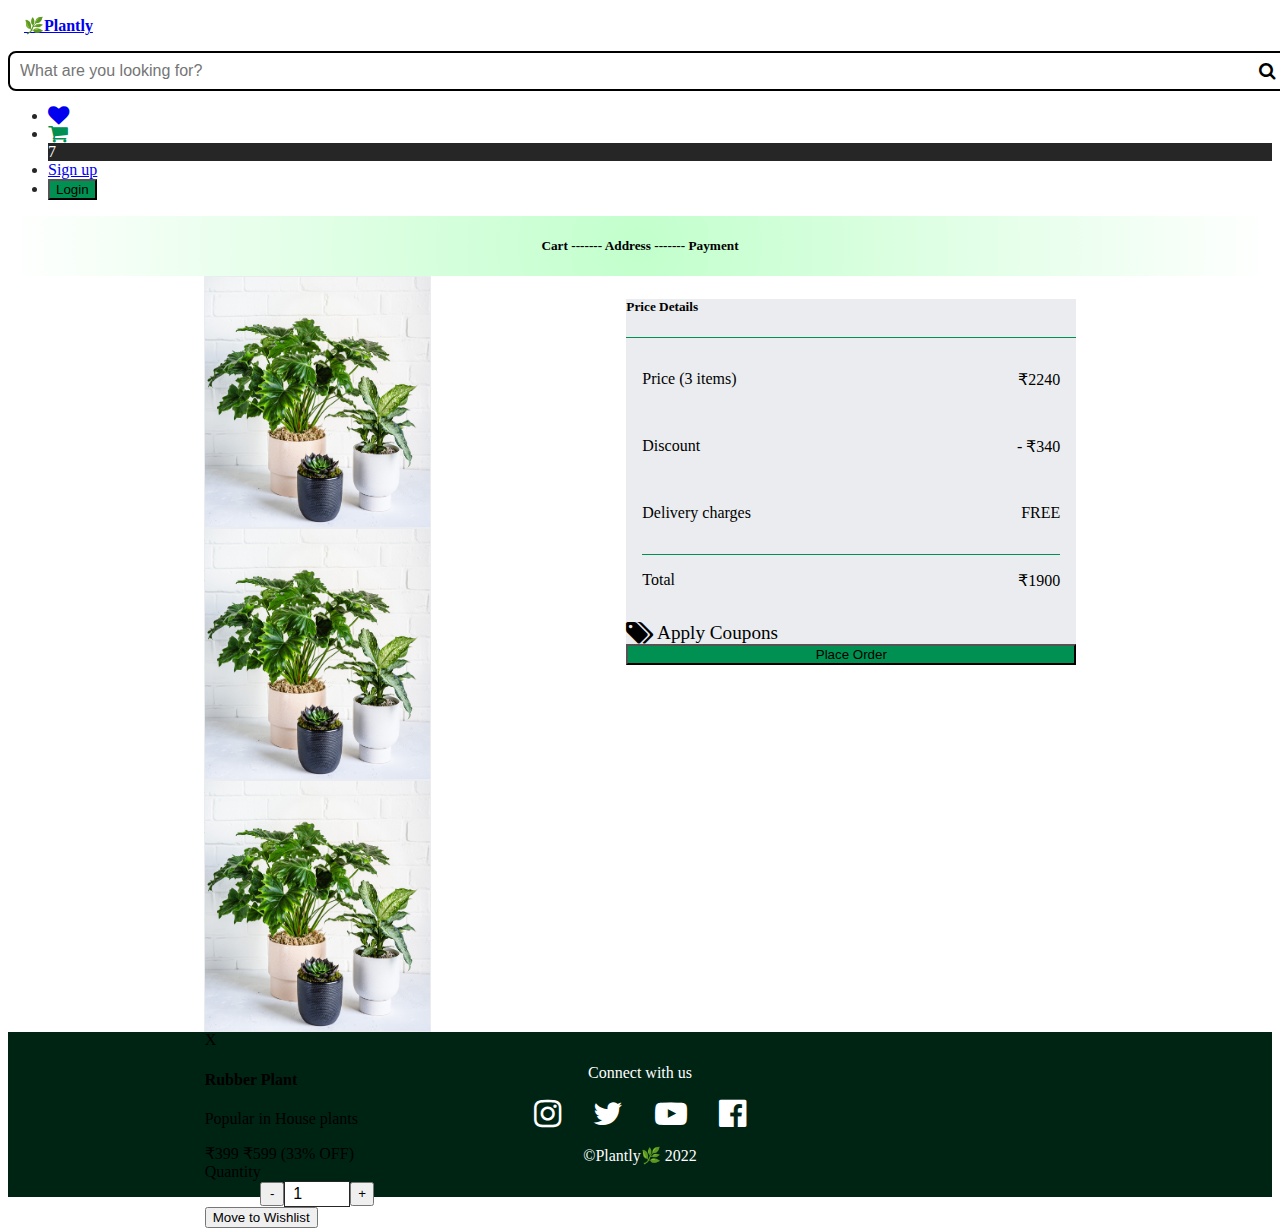
<file: Pages/cart.html>
<!DOCTYPE html>
<html lang="en">
  <head>
    <meta charset="UTF-8" />
    <meta name="viewport" content="width=device-width, initial-scale=1.0" />
    <meta http-equiv="X-UA-Compatible" content="ie=edge" />
    <title>Cart | Plantly</title>

    <!-- Font -->
    <link rel="preconnect" href="https://fonts.googleapis.com" />
    <link rel="preconnect" href="https://fonts.gstatic.com" crossorigin />
    <link
      href="https://fonts.googleapis.com/css2?family=Roboto:wght@100;300;400;500;700;900&display=swap"
      rel="stylesheet"
    />

    <!-- Stylesheets -->
    <link rel="stylesheet" href="https://aceui.netlify.app/aceui-styles.css" />
    <link rel="stylesheet" href="../Styles/cart.css" />

    <link
      rel="stylesheet"
      href="https://cdnjs.cloudflare.com/ajax/libs/font-awesome/4.7.0/css/font-awesome.min.css"
    />
  </head>

  <body>
    <div class="px-8">
      <!-- Main Header -->
      <header class="main-header flex-row">
        <nav class="nav-bar">
          <a href="https://plantlybyaish.netlify.app">
            <h4 class="nav-logo">🌿Plantly</h4>
          </a>
          <div class="nav-search">
            <form class="form-search">
              <div class="search-container">
                <input
                  class="search-input"
                  type="search"
                  name="search"
                  placeholder="What are you looking for?"
                />
                <button class="btn-search" type="submit">
                  <i
                    class="fa fa-search fa-lg"
                    title="Search"
                    aria-hidden="true"
                  ></i>
                </button>
              </div>
            </form>
          </div>
          <ul class="nav-links">
            <li class="nav-link">
              <a href="./wishlist.html"
                ><i class="fa fa-heart fa-lg" aria-hidden="true"></i
              ></a>
            </li>
            <li class="nav-link">
              <div class="badge">
                <a href="./cart.html" class="active"
                  ><i class="fa fa-shopping-cart fa-lg" aria-hidden="true"></i
                ></a>
                <div class="number top-right badge-sm">7</div>
              </div>
            </li>
            <li class="nav-link">
              <a href="./signup.html">Sign up</a>
            </li>
            <li class="nav-link">
              <a href="./login.html"
                ><button class="btn btn-primary">Login</button></a
              >
            </li>
          </ul>
        </nav>
      </header>
    </div>

    <!-- Section - Header -->
    <section class="sub-section p-2 mb-2">
      <h5>Cart ------- Address ------- Payment</h5>
    </section>
    <!--Main Cart Page Body-->
    <main class="body-container mx-8">
      <!-- Section - Cart Items -->
      <section class="flex-column mb-2">
        <div class="card-product card-horizontal">
          <div class="card-image">
            <img
              src="../Assests/Images/potted-plants.jpg"
              class="image-responive"
              loading="lazy"
            />
          </div>
          <div class="card-content p-2">
            <div class="card-dismiss top-right">X</div>
            <h4 class="card-title">Rubber Plant</h4>
            <p class="card-subtext">Popular in House plants</p>
            <span class="price-now">₹399</span>
            <span class="price-before">₹599</span>
            <span class="discount">(33% OFF)</span>
            <div class="product-qty">
              <div class="mt-05">Quantity</div>
              <div class="card-qty">
                <button class="btn btn-outline qty-btn">-</button>
                <div class="input">
                  <input type="text" class="input-simple" value="1" />
                </div>
                <button class="btn btn-outline qty-btn">+</button>
              </div>
            </div>
            <div class="card-cta">
              <button class="btn btn-outline">Move to Wishlist</button>
            </div>
          </div>
        </div>
        <div class="card-product card-horizontal">
          <div class="card-image">
            <img
              src="../Assests/Images/potted-plants.jpg"
              class="image-responive"
              loading="lazy"
            />
          </div>
          <div class="card-content p-2">
            <div class="card-dismiss top-right">X</div>
            <h4 class="card-title">Rubber Plant</h4>
            <p class="card-subtext">Popular in House plants</p>
            <span class="price-now">₹399</span>
            <span class="price-before">₹599</span>
            <span class="discount">(33% OFF)</span>
            <div class="product-qty">
              <div class="mt-05">Quantity</div>
              <div class="card-qty">
                <button class="btn btn-outline qty-btn">-</button>
                <div class="input">
                  <input type="text" class="input-simple" value="1" />
                </div>
                <button class="btn btn-outline qty-btn">+</button>
              </div>
            </div>
            <div class="card-cta">
              <button class="btn btn-outline">Move to Wishlist</button>
            </div>
          </div>
        </div>
        <div class="card-product card-horizontal">
          <div class="card-image">
            <img
              src="../Assests/Images/potted-plants.jpg"
              class="image-responive"
              loading="lazy"
            />
          </div>
          <div class="card-content p-2">
            <div class="card-dismiss top-right">X</div>
            <h4 class="card-title">Rubber Plant</h4>
            <p class="card-subtext">Popular in House plants</p>
            <span class="price-now">₹399</span>
            <span class="price-before">₹599</span>
            <span class="discount">(33% OFF)</span>
            <div class="product-qty">
              <div class="mt-05">Quantity</div>
              <div class="card-qty">
                <button class="btn btn-outline qty-btn">-</button>
                <div class="input">
                  <input type="text" class="input-simple" value="1" />
                </div>
                <button class="btn btn-outline qty-btn">+</button>
              </div>
            </div>
            <div class="card-cta">
              <button class="btn btn-outline">Move to Wishlist</button>
            </div>
          </div>
        </div>
      </section>
      <!-- Section - Cart Details -->
      <aside>
        <!--Checkout-->
        <div class="cart checkout p-2">
          <h5 class="text-center">Price Details</h5>
          <div class="price-details">
            <div class="price">
              <p>Price (3 items)</p>
              <p>₹2240</p>
            </div>
            <div class="discount">
              <p>Discount</p>
              <p>- ₹340</p>
            </div>
            <div class="delivery">
              <p>Delivery charges</p>
              <p>FREE</p>
            </div>
            <div class="total-charges">
              <p class="text-semibold">Total</p>
              <p class="text-semibold">₹1900</p>
            </div>
          </div>

          <div class="coupons my-1 text-center">
            <a
              ><i class="fa fa-tags fa-lg" aria-hidden="true"></i> Apply
              Coupons</a
            >
          </div>
          <button class="btn btn-primary">
            Place Order
          </button>
        </div>
      </aside>
    </main>

    <!-- Footer-->
    <footer>
      <div class="footer-primary">
        <p>
          Connect with us
        </p>
        <div class="footer-socials">
          <span>
            <i class="fa fa-instagram fa-2x" aria-hidden="true"></i>
          </span>
          <span>
            <i class="fa fa-twitter fa-2x" aria-hidden="true"></i>
          </span>
          <span>
            <i class="fa fa-youtube-play fa-2x" aria-hidden="true"></i>
          </span>
          <span>
            <i class="fa fa-facebook-official fa-2x" aria-hidden="true"></i>
          </span>
        </div>
        <p class="text-center m-1">©Plantly🌿 2022</p>
      </div>
    </footer>
  </body>
</html>
</file>
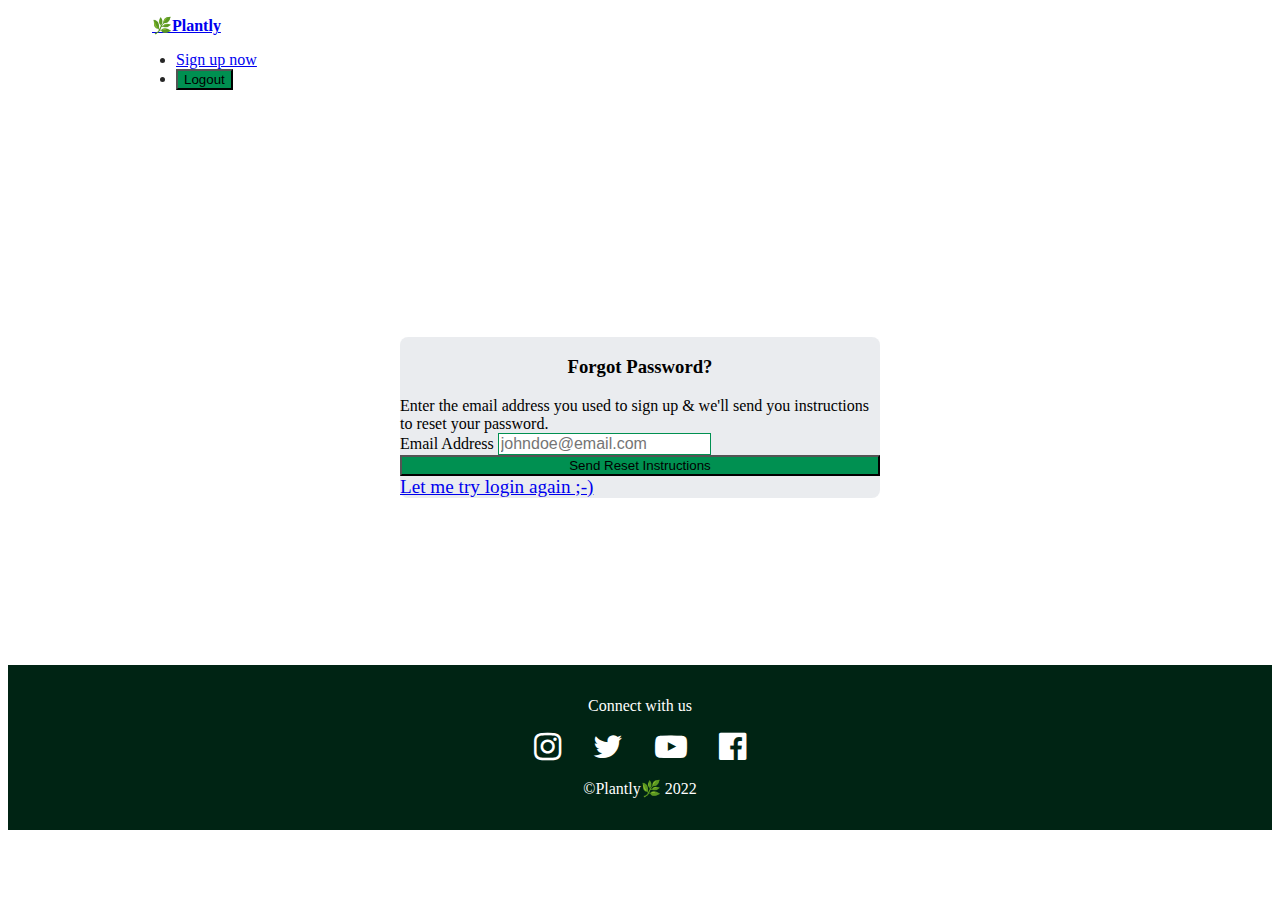
<file: Pages/forgotPassword.html>
<!DOCTYPE html>
<html lang="en">

<head>
  <meta charset="UTF-8" />
  <meta name="viewport" content="width=device-width, initial-scale=1.0" />
  <meta http-equiv="X-UA-Compatible" content="ie=edge" />
  <title>Forgot Password | Plantly</title>

  <!-- Font -->
  <link rel="preconnect" href="https://fonts.googleapis.com" />
  <link rel="preconnect" href="https://fonts.gstatic.com" crossorigin />
  <link href="https://fonts.googleapis.com/css2?family=Roboto:wght@100;300;400;500;700;900&display=swap"
    rel="stylesheet" />

  <!-- Stylesheets -->
  <link rel="stylesheet" href="https://aceui.netlify.app/aceui-styles.css" />
  <link rel="stylesheet" href="../Styles/login.css" />

  <link rel="stylesheet" href="https://cdnjs.cloudflare.com/ajax/libs/font-awesome/4.7.0/css/font-awesome.min.css" />
</head>

<body>
  <div class="main-container">
    <!-- Main Header -->
    <header class="main-header flex-row">
      <nav class="nav-bar">
        <a href="https://plantlybyaish.netlify.app">
          <h4 class="nav-logo">🌿Plantly</h4>
        </a>

        <ul class="nav-links">
          <li class="nav-link">
            <a href="./signup.html">Sign up now</a>
          </li>
          <li class="nav-link">
            <a href="./logout.html"><button class="btn btn-primary">Logout</button></a>
          </li>
        </ul>
      </nav>
    </header>
  </div>

  <section class="auth-section mb-4">
    <div class="auth-content p-2">
      <h3 class="mb-2">Forgot Password?</h3>
      <div class="mb-1">
        Enter the email address you used to sign up & we'll send you instructions to reset your password.
      </div>
      <div class="input">
        <label for="text">Email Address</label>
        <input type="email" class="input-simple" placeholder="johndoe@email.com" />
      </div>
      <button class="btn btn-primary mt-1 mb-2">Send Reset Instructions</button>
      <div class="auth-message">
        <div>
          <a href="./login.html">Let me try login again ;-)</a>
        </div>
      </div>
    </div>
  </section>


  <!-- Footer-->
  <footer>
    <div class="footer-primary">
      <p>
        Connect with us
      </p>
      <div class="footer-socials">
        <span>
          <i class="fa fa-instagram fa-2x" aria-hidden="true"></i>
        </span>
        <span>
          <i class="fa fa-twitter fa-2x" aria-hidden="true"></i>
        </span>
        <span>
          <i class="fa fa-youtube-play fa-2x" aria-hidden="true"></i>
        </span>
        <span>
          <i class="fa fa-facebook-official fa-2x" aria-hidden="true"></i>
        </span>
      </div>
      <p class="text-center m-1">©Plantly🌿 2022</p>
    </div>
    </div>
    </div>
  </footer>
</body>

</html>
</file>
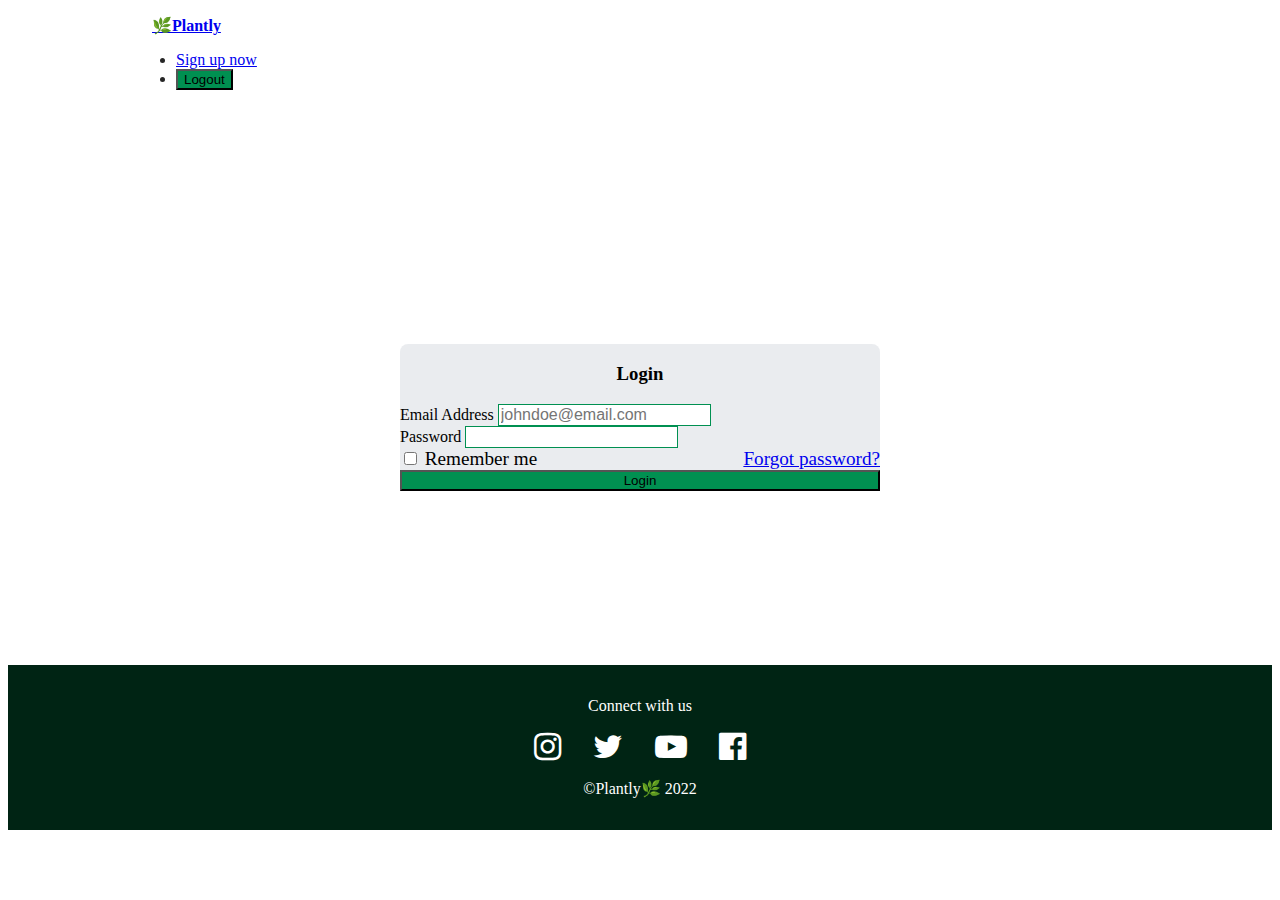
<file: Pages/login.html>
<!DOCTYPE html>
<html lang="en">
  <head>
    <meta charset="UTF-8" />
    <meta name="viewport" content="width=device-width, initial-scale=1.0" />
    <meta http-equiv="X-UA-Compatible" content="ie=edge" />
    <title>Login | Plantly</title>

    <!-- Font -->
    <link rel="preconnect" href="https://fonts.googleapis.com" />
    <link rel="preconnect" href="https://fonts.gstatic.com" crossorigin />
    <link
      href="https://fonts.googleapis.com/css2?family=Roboto:wght@100;300;400;500;700;900&display=swap"
      rel="stylesheet"
    />

    <!-- Stylesheets -->
    <link rel="stylesheet" href="https://aceui.netlify.app/aceui-styles.css" />
    <link rel="stylesheet" href="../Styles/login.css" />    

    <link
      rel="stylesheet"
      href="https://cdnjs.cloudflare.com/ajax/libs/font-awesome/4.7.0/css/font-awesome.min.css"
    />
  </head>
  <body>
    <div class="main-container">
      <!-- Main Header -->
      <header class="main-header flex-row">
        <nav class="nav-bar">
          <a href="https://plantlybyaish.netlify.app">
            <h4 class="nav-logo">🌿Plantly</h4>
          </a>
          
          <ul class="nav-links">
            <li class="nav-link">
              <a href="./signup.html">Sign up now</a>
            </li>
            <li class="nav-link">
              <a href="./logout.html"><button class="btn btn-primary">Logout</button></a>
            </li>
          </ul>
        </nav>
      </header>
    </div>

    <section class="auth-section mb-4">
        <div class="auth-content p-2">
          <h3 class="mb-2">Login</h3>
          <div class="input">
            <label for="text">Email Address</label>
            <input type="email" class="input-simple" placeholder="johndoe@email.com"/>
          </div>
          <div class="input">
            <label for="text">Password</label>
            <input type="password" class="input-simple" />
          </div>
          <div class="auth-message mt-1">
            <div class="input-checkbox">
              <input type="checkbox" name="checkbox" />
              <label for="checkbox">Remember me</label>
            </div>
            <div>
              <a href="./forgotPassword.html">Forgot password?</a>
            </div>
          </div>
          <button class="btn btn-primary mt-1 mb-2">Login</button>
        </div>
    </section>
    

    <!-- Footer-->
    <footer>
      <div class="footer-primary">
        <p>
          Connect with us
        </p>
        <div class="footer-socials">
          <span>
            <i class="fa fa-instagram fa-2x" aria-hidden="true"></i>
          </span>
          <span>
            <i class="fa fa-twitter fa-2x" aria-hidden="true"></i>
          </span>
          <span>
            <i class="fa fa-youtube-play fa-2x" aria-hidden="true"></i>
          </span>
          <span>
            <i class="fa fa-facebook-official fa-2x" aria-hidden="true"></i>
          </span>
        </div>
        <p class="text-center m-1">©Plantly🌿 2022</p>
      </div>
      </div>
      </div>
    </footer>
  </body>
</html>
</file>
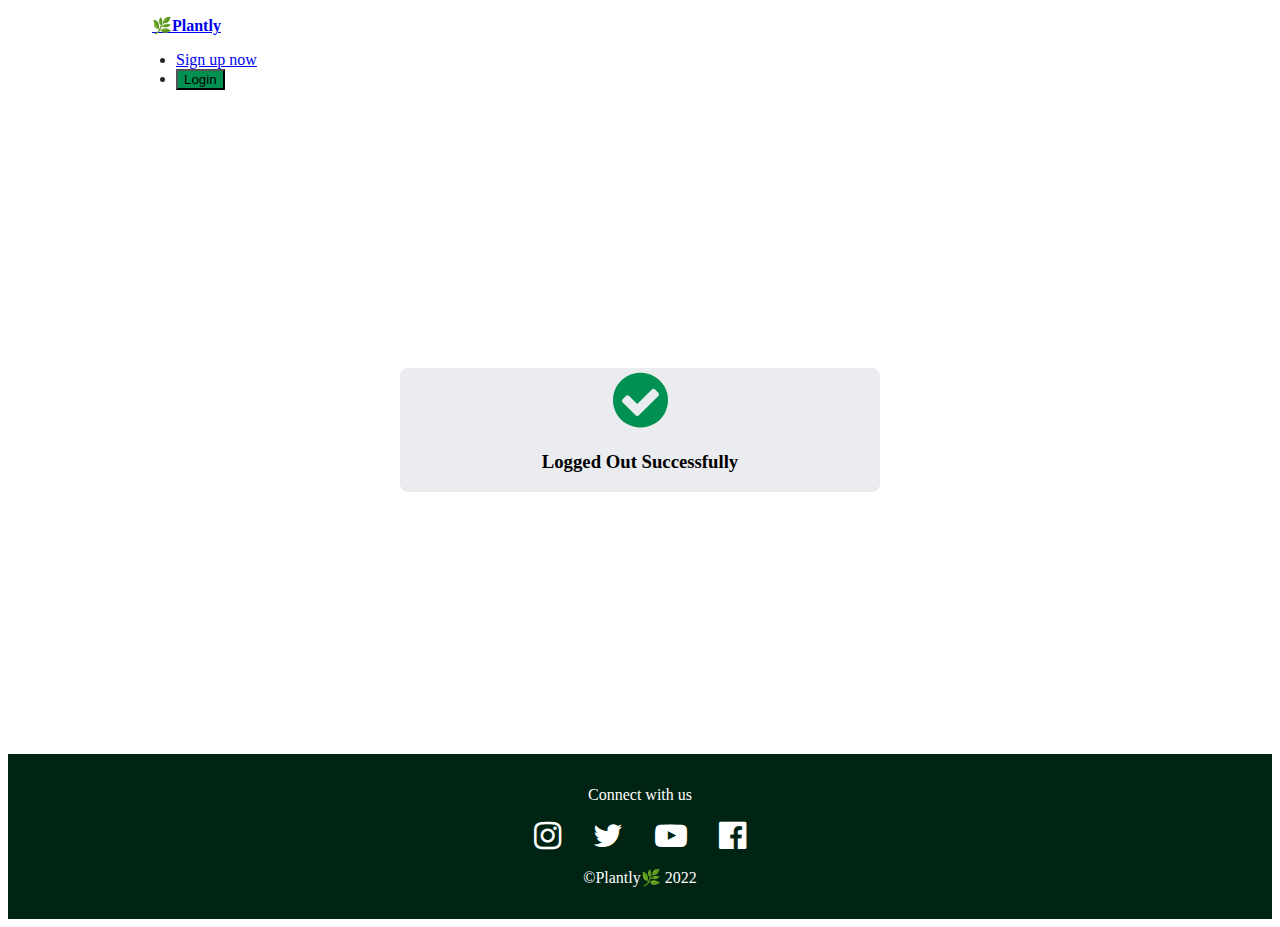
<file: Pages/logout.html>
<!DOCTYPE html>
<html lang="en">
  <head>
    <meta charset="UTF-8" />
    <meta name="viewport" content="width=device-width, initial-scale=1.0" />
    <meta http-equiv="X-UA-Compatible" content="ie=edge" />
    <title>Logout | Plantly</title>

    <!-- Font -->
    <link rel="preconnect" href="https://fonts.googleapis.com" />
    <link rel="preconnect" href="https://fonts.gstatic.com" crossorigin />
    <link
      href="https://fonts.googleapis.com/css2?family=Roboto:wght@100;300;400;500;700;900&display=swap"
      rel="stylesheet"
    />

    <!-- Stylesheets -->
    <link rel="stylesheet" href="https://aceui.netlify.app/aceui-styles.css" />
    <link rel="stylesheet" href="../Styles/logout.css" />

    <link
      rel="stylesheet"
      href="https://cdnjs.cloudflare.com/ajax/libs/font-awesome/4.7.0/css/font-awesome.min.css"
    />
  </head>

  <body>
    <div class="main-container">
      <!-- Main Header -->
      <header class="main-header flex-row">
        <nav class="nav-bar">
          <a href="https://plantlybyaish.netlify.app">
            <h4 class="nav-logo">🌿Plantly</h4>
          </a>

          <ul class="nav-links">
            <li class="nav-link">
              <a href="./signup.html">Sign up now</a>
            </li>
            <li class="nav-link">
              <a href="./login.html"
                ><button class="btn btn-primary">Login</button></a
              >
            </li>
          </ul>
        </nav>
      </header>
    </div>

    <section class="auth-section">
      <div class="auth-content px-2 py-4 m-4">
        <span class="mb-1"
          ><i class="fa fa-check-circle fa-4x" aria-hidden="true"></i
        ></span>
        <h3 class="">Logged Out Successfully</h3>
      </div>
    </section>

    <!-- Footer-->
    <footer>
      <div class="footer-primary">
        <p>
          Connect with us
        </p>
        <div class="footer-socials">
          <span>
            <i class="fa fa-instagram fa-2x" aria-hidden="true"></i>
          </span>
          <span>
            <i class="fa fa-twitter fa-2x" aria-hidden="true"></i>
          </span>
          <span>
            <i class="fa fa-youtube-play fa-2x" aria-hidden="true"></i>
          </span>
          <span>
            <i class="fa fa-facebook-official fa-2x" aria-hidden="true"></i>
          </span>
        </div>
        <p class="text-center m-1">©Plantly🌿 2022</p>
      </div>
    </footer>
  </body>
</html>
</file>
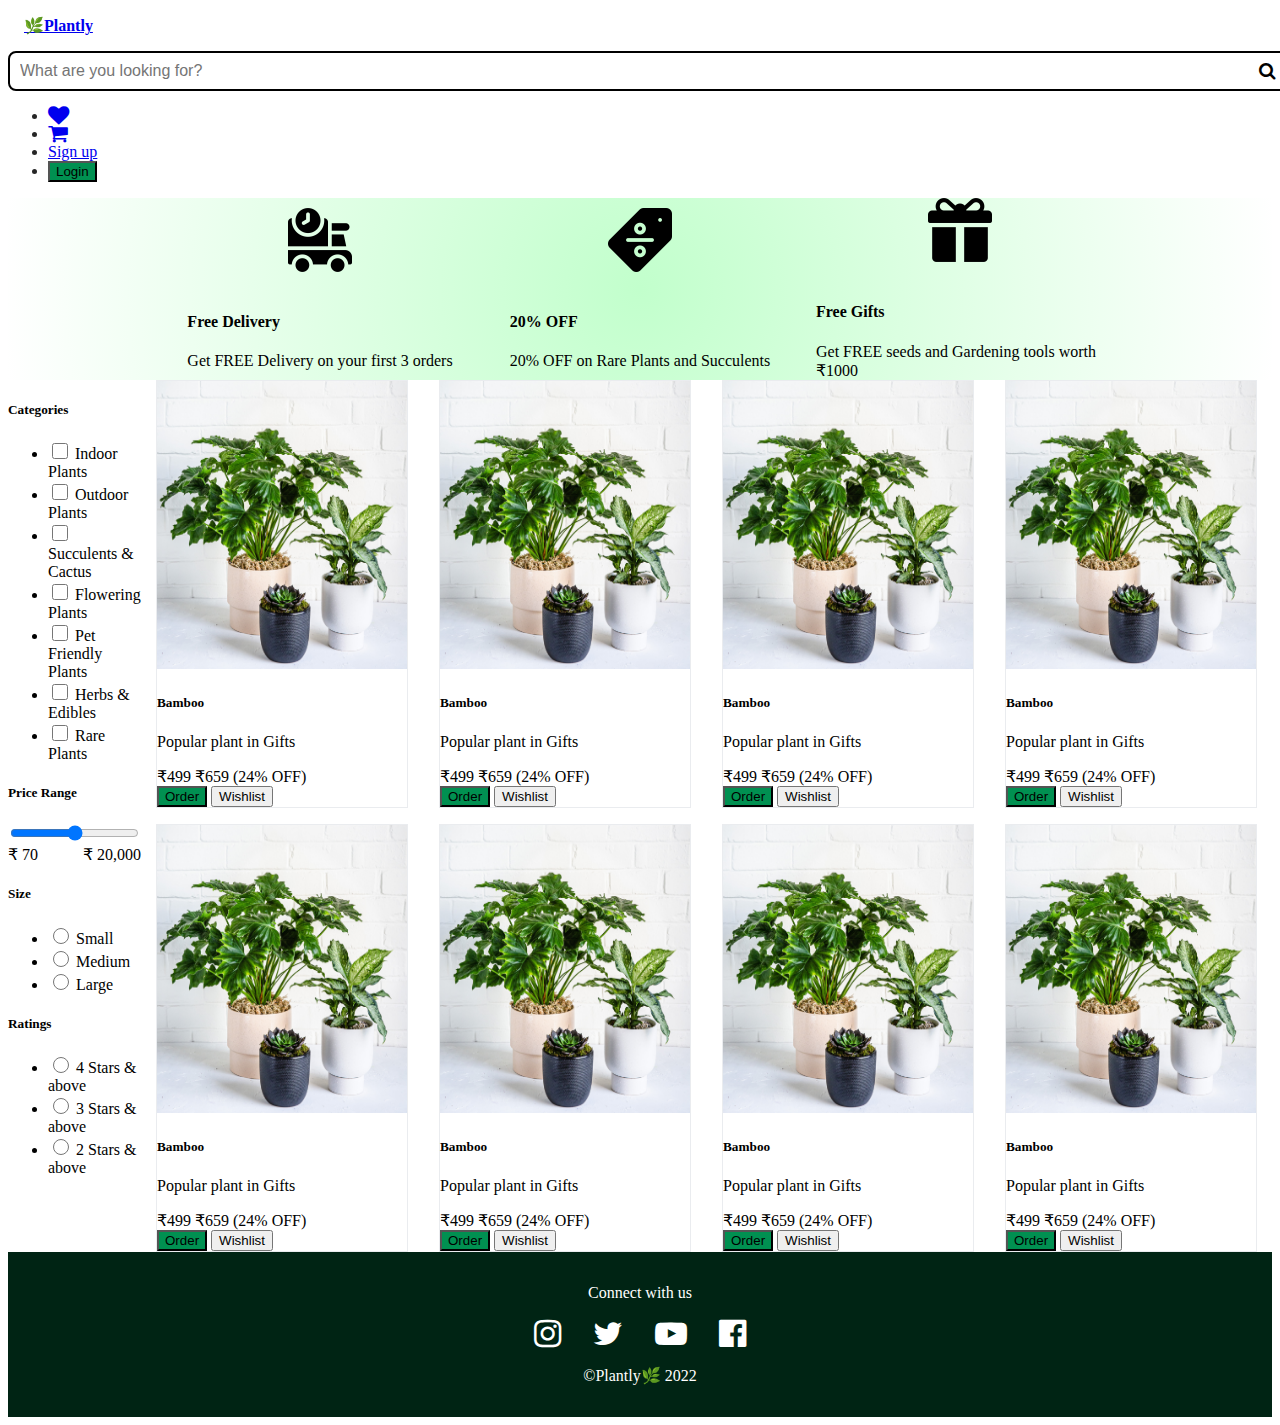
<file: Pages/productListing.html>
<!DOCTYPE html>
<html lang="en">
  <head>
    <meta charset="UTF-8" />
    <meta name="viewport" content="width=device-width, initial-scale=1.0" />
    <meta http-equiv="X-UA-Compatible" content="ie=edge" />
    <title>Products | Plantly</title>

    <!-- Font -->
    <link rel="preconnect" href="https://fonts.googleapis.com" />
    <link rel="preconnect" href="https://fonts.gstatic.com" crossorigin />
    <link
      href="https://fonts.googleapis.com/css2?family=Roboto:wght@100;300;400;500;700;900&display=swap"
      rel="stylesheet"
    />

    <!-- Stylesheets -->
    <link rel="stylesheet" href="https://aceui.netlify.app/aceui-styles.css" />
    <link rel="stylesheet" href="../Styles/productListing.css" />
    <link rel="stylesheet" href="../style.css" />

    <link
      rel="stylesheet"
      href="https://cdnjs.cloudflare.com/ajax/libs/font-awesome/4.7.0/css/font-awesome.min.css"
    />
  </head>

  <body>
    <!-- Main Header -->
    <header class="main-header flex-row px-8">
      <nav class="nav-bar">
        <a href="https://plantlybyaish.netlify.app">
          <h4 class="nav-logo">🌿Plantly</h4>
        </a>
        <div class="nav-search">
          <form class="form-search">
            <div class="search-container">
              <input
                class="search-input"
                type="search"
                name="search"
                placeholder="What are you looking for?"
              />
              <button class="btn-search" type="submit">
                <i
                  class="fa fa-search fa-lg"
                  title="Search"
                  aria-hidden="true"
                ></i>
              </button>
            </div>
          </form>
        </div>
        <ul class="nav-links">
          <li class="nav-link">
            <a href="./wishlist.html"
              ><i class="fa fa-heart fa-lg" aria-hidden="true"></i
            ></a>
          </li>
          <li class="nav-link">
            <a href="./cart.html"
              ><i class="fa fa-shopping-cart fa-lg" aria-hidden="true"></i
            ></a>
          </li>
          <li class="nav-link">
            <a href="./signup.html">Sign up</a>
          </li>
          <li class="nav-link">
            <a href="./login.html"
              ><button class="btn btn-primary">Login</button></a
            >
          </li>
        </ul>
      </nav>
    </header>

    <!--Top Banner-->
    <section class="sub-section p-2 mb-2">
      <div class="card card-vertical">
        <div class="card-image">
          <img
            src="../Assests/Images/fast-delivery.png"
            class="image-square"
            alt="free delivery"
            loading="lazy"
          />
        </div>
        <div class="text-center card-content">
          <h4 class="card-title">Free Delivery</h4>
          <div class="card-description">
            Get FREE Delivery on your first 3 orders
          </div>
        </div>
      </div>
      <div class="card card-vertical">
        <div class="card-image">
          <img
            src="../Assests/Images/offer.png"
            class="image-square"
            alt="offer"
            loading="lazy"
          />
        </div>
        <div class="text-center card-content">
          <h4 class="card-title">20% OFF</h4>
          <div class="card-description">
            20% OFF on Rare Plants and Succulents
          </div>
        </div>
      </div>
      <div class="card card-vertical">
        <div class="card-image">
          <img
            src="../Assests/Images/giftbox.png"
            class="image-square"
            alt="gifts"
            loading="lazy"
          />
        </div>
        <div class="text-center card-content">
          <h4 class="card-title">Free Gifts</h4>
          <div class="card-description">
            Get FREE seeds and Gardening tools worth ₹1000
          </div>
        </div>
      </div>
    </section>

    <!-- Main Body-->
    <main class="body-container">
      <!--Filters-->
      <aside>
        <div class="sidebar filters ml-8 p-2">
          <!--Category-->
          <div>
            <h5>Categories</h5>
            <ul class="ml-1 mt-05">
              <li>
                <div class="input-checkbox">
                  <input type="checkbox" name="checkbox" />
                  <label for="checkbox">Indoor Plants</label>
                </div>
              </li>
              <li>
                <div class="input-checkbox">
                  <input type="checkbox" name="checkbox" />
                  <label for="checkbox">Outdoor Plants</label>
                </div>
              </li>
              <li>
                <div class="input-checkbox">
                  <input type="checkbox" name="checkbox" />
                  <label for="checkbox">Succulents & Cactus</label>
                </div>
              </li>
              <li>
                <div class="input-checkbox">
                  <input type="checkbox" name="checkbox" />
                  <label for="checkbox">Flowering Plants</label>
                </div>
              </li>
              <li>
                <div class="input-checkbox">
                  <input type="checkbox" name="checkbox" />
                  <label for="checkbox">Pet Friendly Plants</label>
                </div>
              </li>
              <li>
                <div class="input-checkbox">
                  <input type="checkbox" name="checkbox" />
                  <label for="checkbox">Herbs & Edibles</label>
                </div>
              </li>
              <li>
                <div class="input-checkbox">
                  <input type="checkbox" name="checkbox" />
                  <label for="checkbox">Rare Plants</label>
                </div>
              </li>
            </ul>
          </div>
          <!--Price Range-->

          <div class="my-1">
            <h5>Price Range</h5>
            <div class="ml-1 mt-05">
              <input type="range" class="input-slider" />
              <div class="slider-price-range">
                <span>₹ 70</span>
                <span>₹ 20,000</span>
              </div>
            </div>
          </div>

          <!--Size-->

          <div class="my-1">
            <h5>Size</h5>
            <ul class="ml-1 mt-05">
              <li>
                <div class="input-radio">
                  <input type="radio" name="size" />
                  <label for="radio">Small</label>
                </div>
              </li>
              <li>
                <div class="input-radio">
                  <input type="radio" name="size" />
                  <label for="radio">Medium</label>
                </div>
              </li>
              <li>
                <div class="input-radio">
                  <input type="radio" name="size" />
                  <label for="radio">Large</label>
                </div>
              </li>
            </ul>
          </div>

          <!--Ratings-->

          <div class="my-1">
            <h5>Ratings</h5>
            <ul class="ml-1 mt-05">
              <li>
                <div class="input-radio">
                  <input type="radio" name="ratings" />
                  <label for="radio">4 Stars & above</label>
                </div>
              </li>
              <li>
                <div class="input-radio">
                  <input type="radio" name="ratings" />
                  <label for="radio">3 Stars & above</label>
                </div>
              </li>
              <li>
                <div class="input-radio">
                  <input type="radio" name="ratings" />
                  <label for="radio">2 Stars & above</label>
                </div>
              </li>
            </ul>
          </div>
        </div>
      </aside>
      <!--Product Cards-->
      <section class="mr-8 my-1">
        <div class="all-products">
          <div class="card-product card-vertical">
            <div class="card-image">
              <img
                src="../Assests/Images/potted-plants.jpg"
                class="image-responive"
                loading="lazy"
              />
            </div>
            <div class="card-content">
              <h5 class="card-title">Bamboo</h5>
              <p class="card-subtext">Popular plant in Gifts</p>
              <span class="price-now">₹499</span>
              <span class="price-before">₹659</span>
              <span class="discount">(24% OFF)</span>
              <div class="card-cta">
                <button class="btn btn-primary">Order</button>
                <button class="btn btn-outline">Wishlist</button>
              </div>
            </div>
          </div>
          <div class="card-product card-vertical">
            <div class="card-image">
              <img
                src="../Assests/Images/potted-plants.jpg"
                class="image-responive"
                loading="lazy"
              />
            </div>
            <div class="card-content">
              <h5 class="card-title">Bamboo</h5>
              <p class="card-subtext">Popular plant in Gifts</p>
              <span class="price-now">₹499</span>
              <span class="price-before">₹659</span>
              <span class="discount">(24% OFF)</span>
              <div class="card-cta">
                <button class="btn btn-primary">Order</button>
                <button class="btn btn-outline">Wishlist</button>
              </div>
            </div>
          </div>
          <div class="card-product card-vertical">
            <div class="card-image">
              <img
                src="../Assests/Images/potted-plants.jpg"
                class="image-responive"
                loading="lazy"
              />
            </div>
            <div class="card-content">
              <h5 class="card-title">Bamboo</h5>
              <p class="card-subtext">Popular plant in Gifts</p>
              <span class="price-now">₹499</span>
              <span class="price-before">₹659</span>
              <span class="discount">(24% OFF)</span>
              <div class="card-cta">
                <button class="btn btn-primary">Order</button>
                <button class="btn btn-outline">Wishlist</button>
              </div>
            </div>
          </div>
          <div class="card-product card-vertical">
            <div class="card-image">
              <img
                src="../Assests/Images/potted-plants.jpg"
                class="image-responive"
                loading="lazy"
              />
            </div>
            <div class="card-content">
              <h5 class="card-title">Bamboo</h5>
              <p class="card-subtext">Popular plant in Gifts</p>
              <span class="price-now">₹499</span>
              <span class="price-before">₹659</span>
              <span class="discount">(24% OFF)</span>
              <div class="card-cta">
                <button class="btn btn-primary">Order</button>
                <button class="btn btn-outline">Wishlist</button>
              </div>
            </div>
          </div>
          <div class="card-product card-vertical">
            <div class="card-image">
              <img
                src="../Assests/Images/potted-plants.jpg"
                class="image-responive"
                loading="lazy"
              />
            </div>
            <div class="card-content">
              <h5 class="card-title">Bamboo</h5>
              <p class="card-subtext">Popular plant in Gifts</p>
              <span class="price-now">₹499</span>
              <span class="price-before">₹659</span>
              <span class="discount">(24% OFF)</span>
              <div class="card-cta">
                <button class="btn btn-primary">Order</button>
                <button class="btn btn-outline">Wishlist</button>
              </div>
            </div>
          </div>
          <div class="card-product card-vertical">
            <div class="card-image">
              <img
                src="../Assests/Images/potted-plants.jpg"
                class="image-responive"
                loading="lazy"
              />
            </div>
            <div class="card-content">
              <h5 class="card-title">Bamboo</h5>
              <p class="card-subtext">Popular plant in Gifts</p>
              <span class="price-now">₹499</span>
              <span class="price-before">₹659</span>
              <span class="discount">(24% OFF)</span>
              <div class="card-cta">
                <button class="btn btn-primary">Order</button>
                <button class="btn btn-outline">Wishlist</button>
              </div>
            </div>
          </div>
          <div class="card-product card-vertical">
            <div class="card-image">
              <img
                src="../Assests/Images/potted-plants.jpg"
                class="image-responive"
                loading="lazy"
              />
            </div>
            <div class="card-content">
              <h5 class="card-title">Bamboo</h5>
              <p class="card-subtext">Popular plant in Gifts</p>
              <span class="price-now">₹499</span>
              <span class="price-before">₹659</span>
              <span class="discount">(24% OFF)</span>
              <div class="card-cta">
                <button class="btn btn-primary">Order</button>
                <button class="btn btn-outline">Wishlist</button>
              </div>
            </div>
          </div>
          <div class="card-product card-vertical">
            <div class="card-image">
              <img
                src="../Assests/Images/potted-plants.jpg"
                class="image-responive"
                loading="lazy"
              />
            </div>
            <div class="card-content">
              <h5 class="card-title">Bamboo</h5>
              <p class="card-subtext">Popular plant in Gifts</p>
              <span class="price-now">₹499</span>
              <span class="price-before">₹659</span>
              <span class="discount">(24% OFF)</span>
              <div class="card-cta">
                <button class="btn btn-primary">Order</button>
                <button class="btn btn-outline">Wishlist</button>
              </div>
            </div>
          </div>
        </div>
      </section>
    </main>

    <!-- Footer-->
    <footer>
      <div class="footer-primary">
        <p>
          Connect with us
        </p>
        <div class="footer-socials">
          <span>
            <i class="fa fa-instagram fa-2x" aria-hidden="true"></i>
          </span>
          <span>
            <i class="fa fa-twitter fa-2x" aria-hidden="true"></i>
          </span>
          <span>
            <i class="fa fa-youtube-play fa-2x" aria-hidden="true"></i>
          </span>
          <span>
            <i class="fa fa-facebook-official fa-2x" aria-hidden="true"></i>
          </span>
        </div>
        <p class="text-center m-1">©Plantly🌿 2022</p>
      </div>
    </footer>
  </body>
</html>
</file>
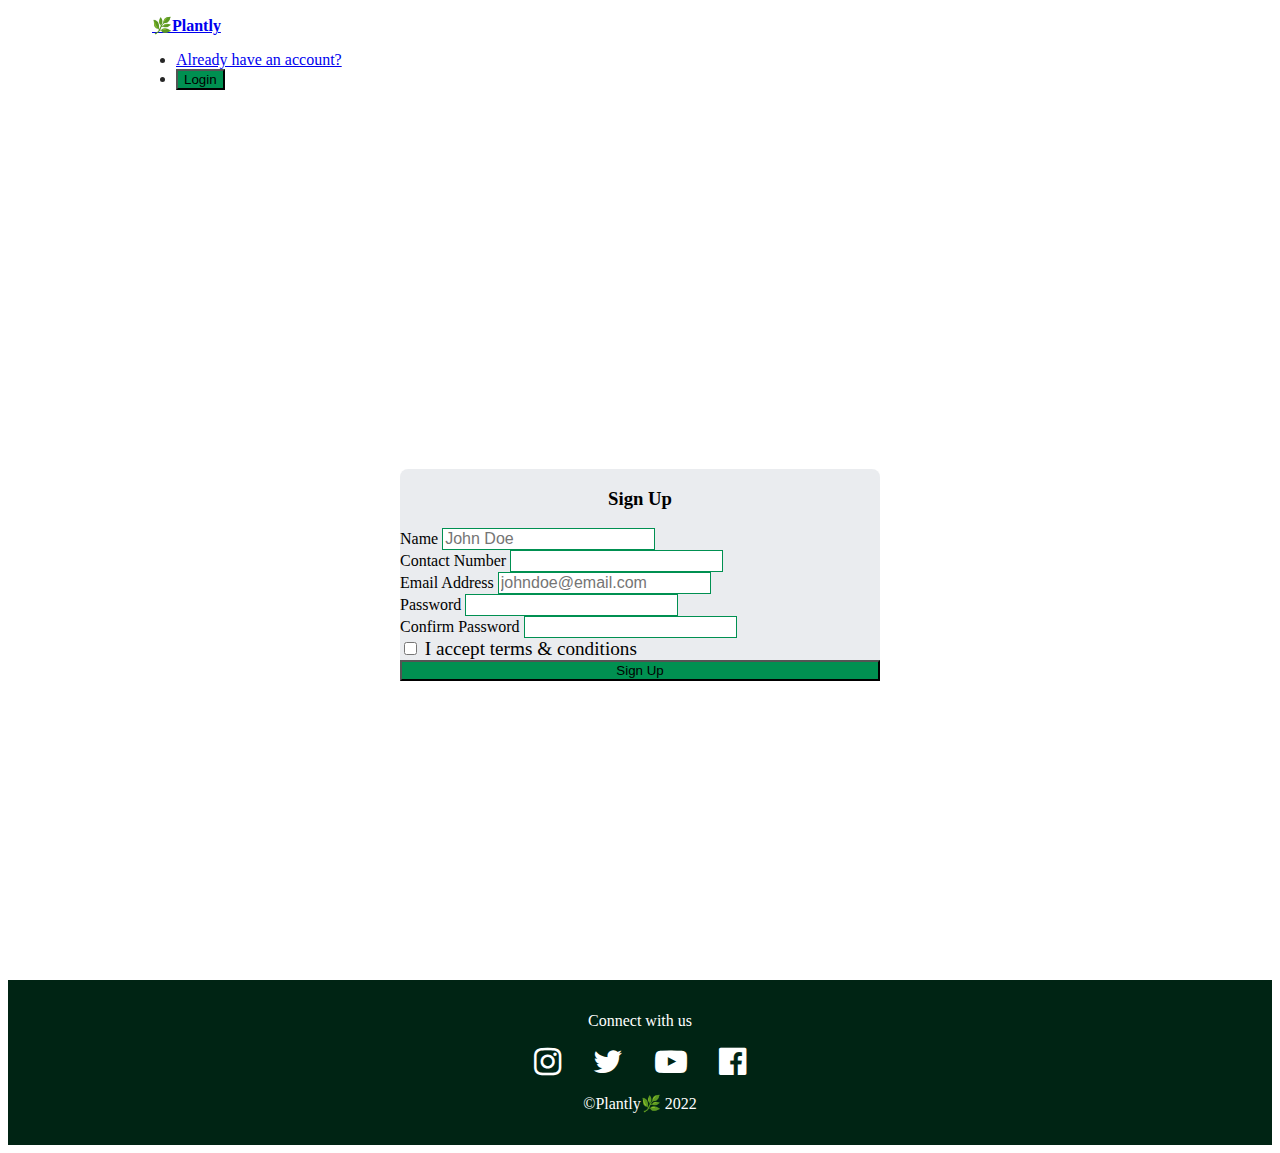
<file: Pages/signup.html>
<!DOCTYPE html>
<html lang="en">
  <head>
    <meta charset="UTF-8" />
    <meta name="viewport" content="width=device-width, initial-scale=1.0" />
    <meta http-equiv="X-UA-Compatible" content="ie=edge" />
    <title>Sign up | Plantly</title>

    <!-- Font -->
    <link rel="preconnect" href="https://fonts.googleapis.com" />
    <link rel="preconnect" href="https://fonts.gstatic.com" crossorigin />
    <link
      href="https://fonts.googleapis.com/css2?family=Roboto:wght@100;300;400;500;700;900&display=swap"
      rel="stylesheet"
    />

    <!-- Stylesheets -->
    <link rel="stylesheet" href="https://aceui.netlify.app/aceui-styles.css" />
    <link rel="stylesheet" href="../Styles/signup.css" />

    <link
      rel="stylesheet"
      href="https://cdnjs.cloudflare.com/ajax/libs/font-awesome/4.7.0/css/font-awesome.min.css"
    />
  </head>

  <body>
    <div class="main-container">
      <!-- Main Header -->
      <header class="main-header flex-row">
        <nav class="nav-bar">
          <a href="https://plantlybyaish.netlify.app">
            <h4 class="nav-logo">🌿Plantly</h4>
          </a>

          <ul class="nav-links">
            <li class="nav-link">
              <a href="./login.html">Already have an account?</a>
            </li>
            <li class="nav-link">
              <a href="./login.html"
                ><button class="btn btn-primary">Login</button></a
              >
            </li>
          </ul>
        </nav>
      </header>
    </div>

    <section class="auth-section mb-4">
      <div class="auth-content p-2">
        <h3 class="mb-2">Sign Up</h3>
        <div class="input">
          <label for="text">Name</label>
          <input type="email" class="input-simple" placeholder="John Doe" />
        </div>
        <div class="input">
          <label for="text">Contact Number</label>
          <input type="text" class="input-simple" />
        </div>
        <div class="input">
          <label for="text">Email Address</label>
          <input
            type="email"
            class="input-simple"
            placeholder="johndoe@email.com"
          />
        </div>
        <div class="input">
          <label for="text">Password</label>
          <input type="password" class="input-simple" />
        </div>
        <div class="input">
          <label for="text">Confirm Password</label>
          <input type="password" class="input-simple" />
        </div>
        <div class="auth-message mt-1">
          <div class="input-checkbox">
            <input type="checkbox" name="checkbox" />
            <label for="checkbox">I accept terms & conditions</label>
          </div>
        </div>
        <button class="btn btn-primary mt-1 mb-2">Sign Up</button>
      </div>
    </section>

    <!-- Footer-->
    <footer>
      <div class="footer-primary">
        <p>
          Connect with us
        </p>
        <div class="footer-socials">
          <span>
            <i class="fa fa-instagram fa-2x" aria-hidden="true"></i>
          </span>
          <span>
            <i class="fa fa-twitter fa-2x" aria-hidden="true"></i>
          </span>
          <span>
            <i class="fa fa-youtube-play fa-2x" aria-hidden="true"></i>
          </span>
          <span>
            <i class="fa fa-facebook-official fa-2x" aria-hidden="true"></i>
          </span>
        </div>
        <p class="text-center m-1">©Plantly🌿 2022</p>
      </div>
    </footer>
  </body>
</html>
</file>
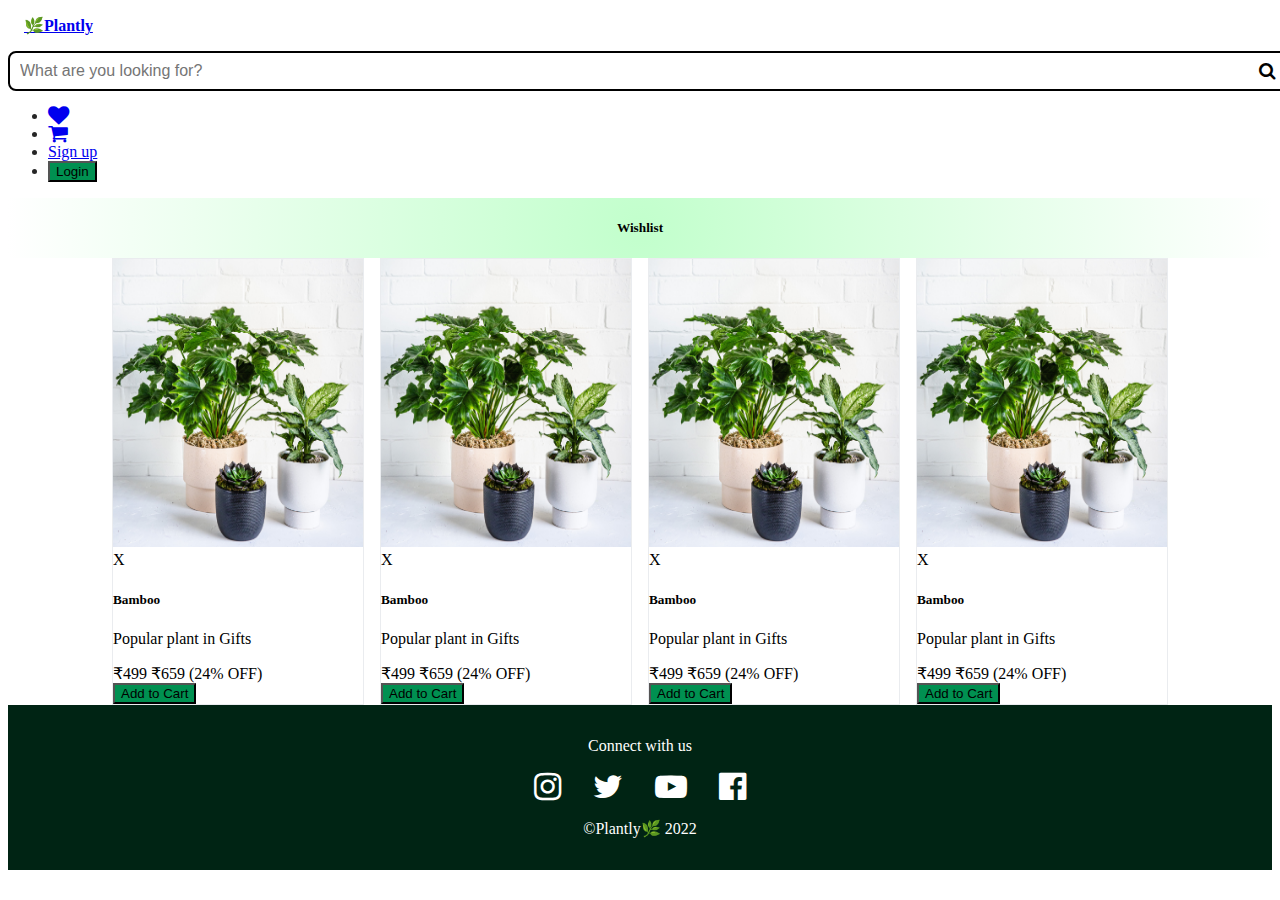
<file: Pages/wishlist.html>
<!DOCTYPE html>
<html lang="en">
  <head>
    <meta charset="UTF-8" />
    <meta name="viewport" content="width=device-width, initial-scale=1.0" />
    <meta http-equiv="X-UA-Compatible" content="ie=edge" />
    <title>Wishlist | Plantly</title>

    <!-- Font -->
    <link rel="preconnect" href="https://fonts.googleapis.com" />
    <link rel="preconnect" href="https://fonts.gstatic.com" crossorigin />
    <link
      href="https://fonts.googleapis.com/css2?family=Roboto:wght@100;300;400;500;700;900&display=swap"
      rel="stylesheet"
    />

    <!-- Stylesheets -->
    <link rel="stylesheet" href="https://aceui.netlify.app/aceui-styles.css" />
    <link rel="stylesheet" href="../Styles/productListing.css" />
    <link rel="stylesheet" href="../style.css" />

    <link
      rel="stylesheet"
      href="https://cdnjs.cloudflare.com/ajax/libs/font-awesome/4.7.0/css/font-awesome.min.css"
    />
  </head>

  <body>
    <!-- Main Header -->
    <header class="main-header flex-row px-8">
      <nav class="nav-bar">
        <a href="https://plantlybyaish.netlify.app">
          <h4 class="nav-logo">🌿Plantly</h4>
        </a>
        <div class="nav-search">
          <form class="form-search">
            <div class="search-container">
              <input
                class="search-input"
                type="search"
                name="search"
                placeholder="What are you looking for?"
              />
              <button class="btn-search" type="submit">
                <i
                  class="fa fa-search fa-lg"
                  title="Search"
                  aria-hidden="true"
                ></i>
              </button>
            </div>
          </form>
        </div>
        <ul class="nav-links">
          <li class="nav-link">
            <a href="./wishlist.html"
              ><i class="fa fa-heart fa-lg" aria-hidden="true"></i
            ></a>
          </li>
          <li class="nav-link">
            <a href="./cart.html"
              ><i class="fa fa-shopping-cart fa-lg" aria-hidden="true"></i
            ></a>
          </li>
          <li class="nav-link">
            <a href="./signup.html">Sign up</a>
          </li>
          <li class="nav-link">
            <a href="./login.html"
              ><button class="btn btn-primary">Login</button></a
            >
          </li>
        </ul>
      </nav>
    </header>

    <!--Top Banner-->
    <section class="sub-section p-2 mb-2"><h5>Wishlist</h5></section>

    <!-- Main Body-->
    <main class="body-container mx-8">
      <!--Product Cards-->
      <section class="my-1">
        <div class="all-products">
          <div class="card-product card-vertical">
            <div class="card-image">
              <img
                src="../Assests/Images/potted-plants.jpg"
                class="image-responive"
                alt="plant"
                loading="lazy"
              />
            </div>
            <div class="card-content">
              <div class="card-dismiss top-right">X</div>
              <h5 class="card-title">Bamboo</h5>
              <p class="card-subtext">Popular plant in Gifts</p>
              <span class="price-now">₹499</span>
              <span class="price-before">₹659</span>
              <span class="discount">(24% OFF)</span>
              <div class="card-cta">
                <button class="btn btn-primary">Add to Cart</button>
              </div>
            </div>
          </div>
          <div class="card-product card-vertical">
            <div class="card-image">
              <img
                src="../Assests/Images/potted-plants.jpg"
                class="image-responive"
                alt="plant"
                loading="lazy"
              />
            </div>
            <div class="card-content">
              <div class="card-dismiss top-right">X</div>
              <h5 class="card-title">Bamboo</h5>
              <p class="card-subtext">Popular plant in Gifts</p>
              <span class="price-now">₹499</span>
              <span class="price-before">₹659</span>
              <span class="discount">(24% OFF)</span>
              <div class="card-cta">
                <button class="btn btn-primary">Add to Cart</button>
              </div>
            </div>
          </div>
          <div class="card-product card-vertical">
            <div class="card-image">
              <img
                src="../Assests/Images/potted-plants.jpg"
                class="image-responive"
                alt="plant"
                loading="lazy"
              />
            </div>
            <div class="card-content">
              <div class="card-dismiss top-right">X</div>
              <h5 class="card-title">Bamboo</h5>
              <p class="card-subtext">Popular plant in Gifts</p>
              <span class="price-now">₹499</span>
              <span class="price-before">₹659</span>
              <span class="discount">(24% OFF)</span>
              <div class="card-cta">
                <button class="btn btn-primary">Add to Cart</button>
              </div>
            </div>
          </div>
          <div class="card-product card-vertical">
            <div class="card-image">
              <img
                src="../Assests/Images/potted-plants.jpg"
                class="image-responive"
                alt="plant"
                loading="lazy"
              />
            </div>
            <div class="card-content">
              <div class="card-dismiss top-right">X</div>
              <h5 class="card-title">Bamboo</h5>
              <p class="card-subtext">Popular plant in Gifts</p>
              <span class="price-now">₹499</span>
              <span class="price-before">₹659</span>
              <span class="discount">(24% OFF)</span>
              <div class="card-cta">
                <button class="btn btn-primary">Add to Cart</button>
              </div>
            </div>
          </div>
        </div>
      </section>
    </main>

    <!-- Footer-->
    <footer>
      <div class="footer-primary">
        <p>
          Connect with us
        </p>
        <div class="footer-socials">
          <span>
            <i class="fa fa-instagram fa-2x" aria-hidden="true"></i>
          </span>
          <span>
            <i class="fa fa-twitter fa-2x" aria-hidden="true"></i>
          </span>
          <span>
            <i class="fa fa-youtube-play fa-2x" aria-hidden="true"></i>
          </span>
          <span>
            <i class="fa fa-facebook-official fa-2x" aria-hidden="true"></i>
          </span>
        </div>
        <p class="text-center m-1">©Plantly🌿 2022</p>
      </div>
    </footer>
  </body>
</html>
</file>
<file: Styles/cart.css>
@import url("../style.css");
@import url("./productCards.css");

.flex-column {
  gap: 1rem;
}

.active {
  color: var(--primary-color);
}

.badge .top-right {
  top: -0.25rem;
  left: 1.25rem;
  background: var(--text-color);
  color: var(--bg-primary);
}

.body-container {
  display: flex;
  align-items: flex-start;
  justify-content: space-evenly;
}

.cart.checkout {
  width: 450px;
  background: var(--faint-background);
}

.price-details,
.price-details .total-charges {
  border-top: 1px solid var(--primary-color);
}

.price-details .price,
.price-details .discount,
.price-details .delivery,
.price-details .total-charges {
  display: flex;
  align-items: center;
  justify-content: space-between;
  margin: 1rem;
}

.cart.checkout .coupons {
  font-size: 1.2rem;
}

.cart.checkout .coupons a:hover {
  color: var(--primary-color);
  cursor: pointer;
}

.cart.checkout .btn.btn-primary {
  width: 100%;
}
</file>
<file: Styles/login.css>
@import url(./variables.css);
@import url(./header.css);
@import url(./footer.css);

.auth-section {
  display: flex;
  align-items: center;
  justify-content: center;
  height: 55vh;
}

.auth-content {
  background-color: var(--faint-background);
  border-radius: 8px;
  display: flex;
  flex-direction: column;
  align-items: center;
  justify-content: center;
  width: 480px;
}

.auth-message {
  display: flex;
  align-items: center;
  justify-content: space-between;
  width: 100%;
  font-size: 1.2rem;
}

.auth-message a:hover {
  color: var(--primary-color);
}

.input {
  width: 100%;
}

.input .input-simple {
  font-size: 1rem;
  border: 1px solid var(--primary-color);
}
.input .input-simple:focus {
  outline-color: var(--primary-color);
}

.auth-section .btn.btn-primary {
  width: 100%;
}
</file>
<file: Styles/logout.css>
@import url(./login.css);

.main-container {
  padding-bottom: 0;
}

.auth-section {
  height: 72vh;
}

.auth-section span {
  color: var(--primary-color);
}
</file>
<file: Styles/productListing.css>
@import url("./header.css");
@import url("./footer.css");
@import url("./variables.css");
@import url("./filters.css");
@import url("./productCards.css");

.body-container {
  display: flex;
  align-items: flex-start;
  justify-content: space-around;
}
</file>
<file: style.css>
@import url(./Styles/variables.css);
@import url(./Styles/header.css);
@import url(./Styles/footer.css);
@import url(./Styles/home.css);
</file>
<file: Styles/signup.css>
@import url(./login.css);

.auth-section {
  height: 90vh;
}
</file>
